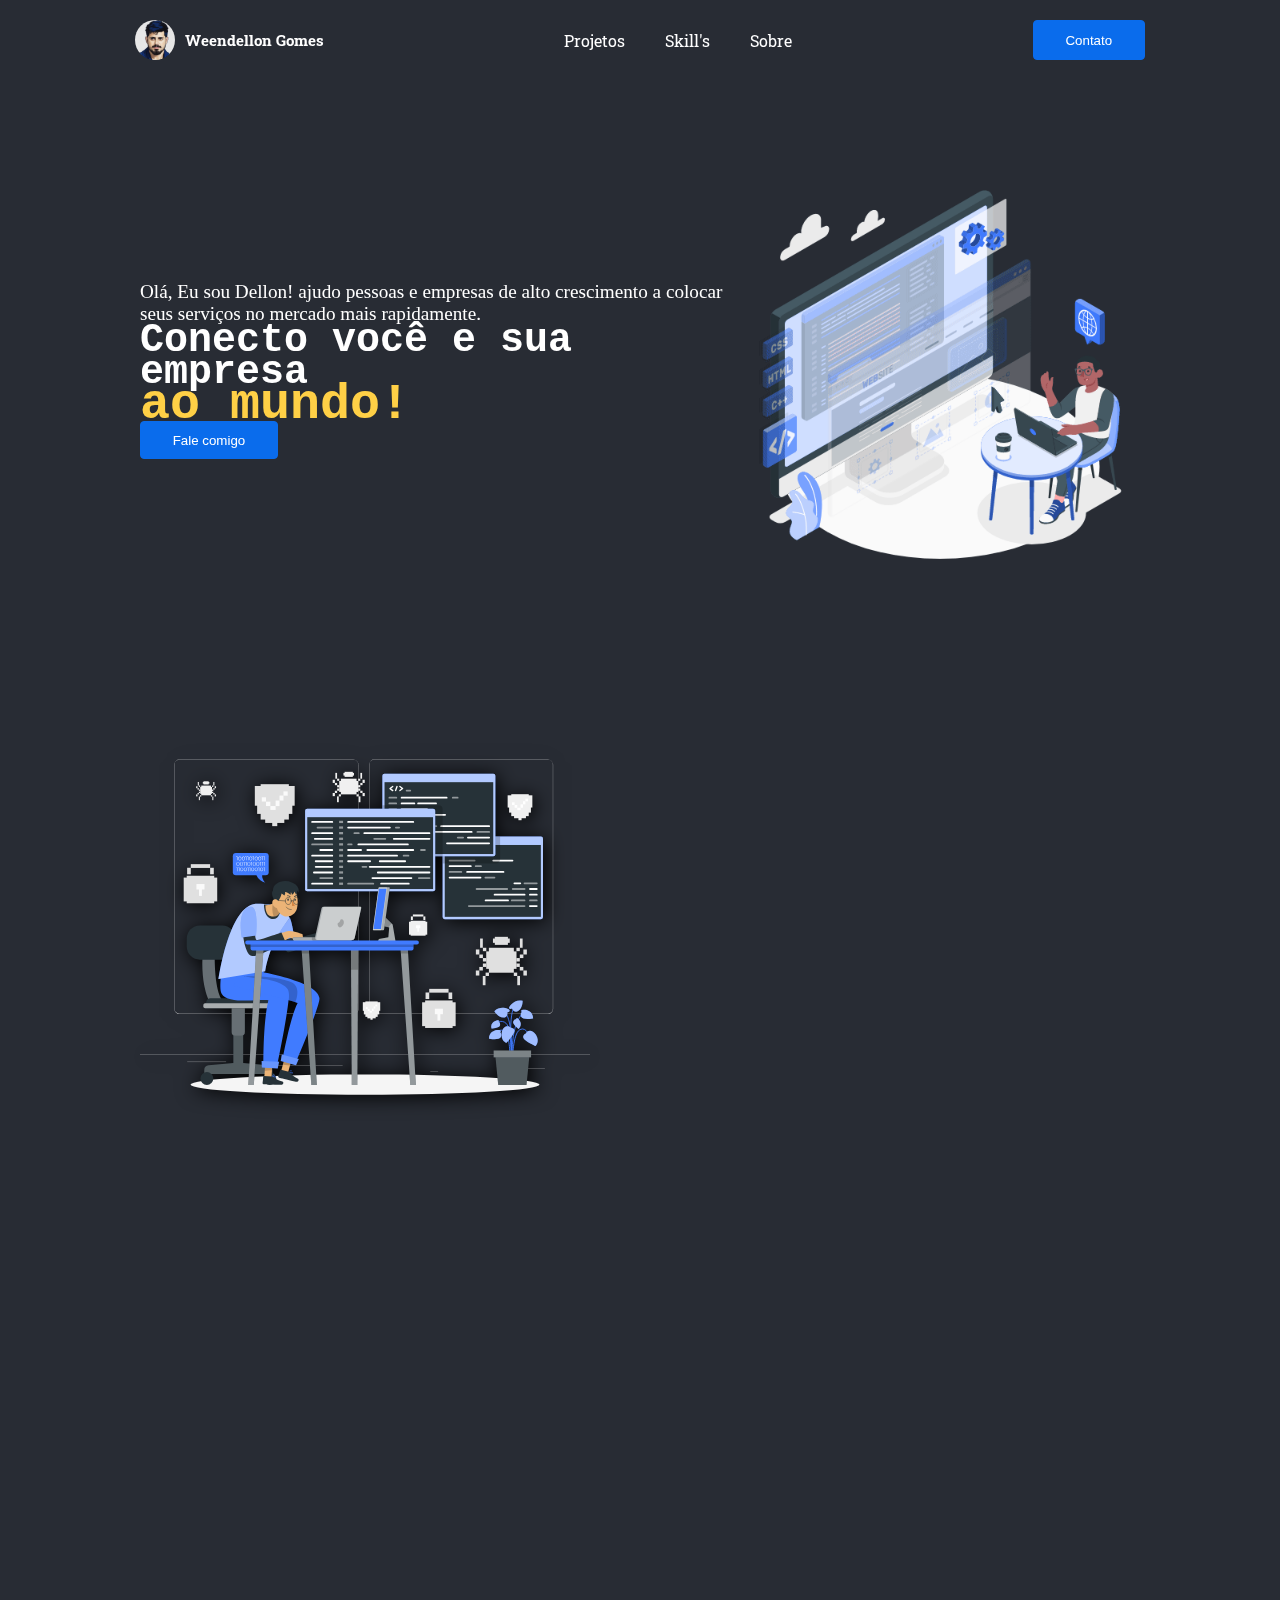
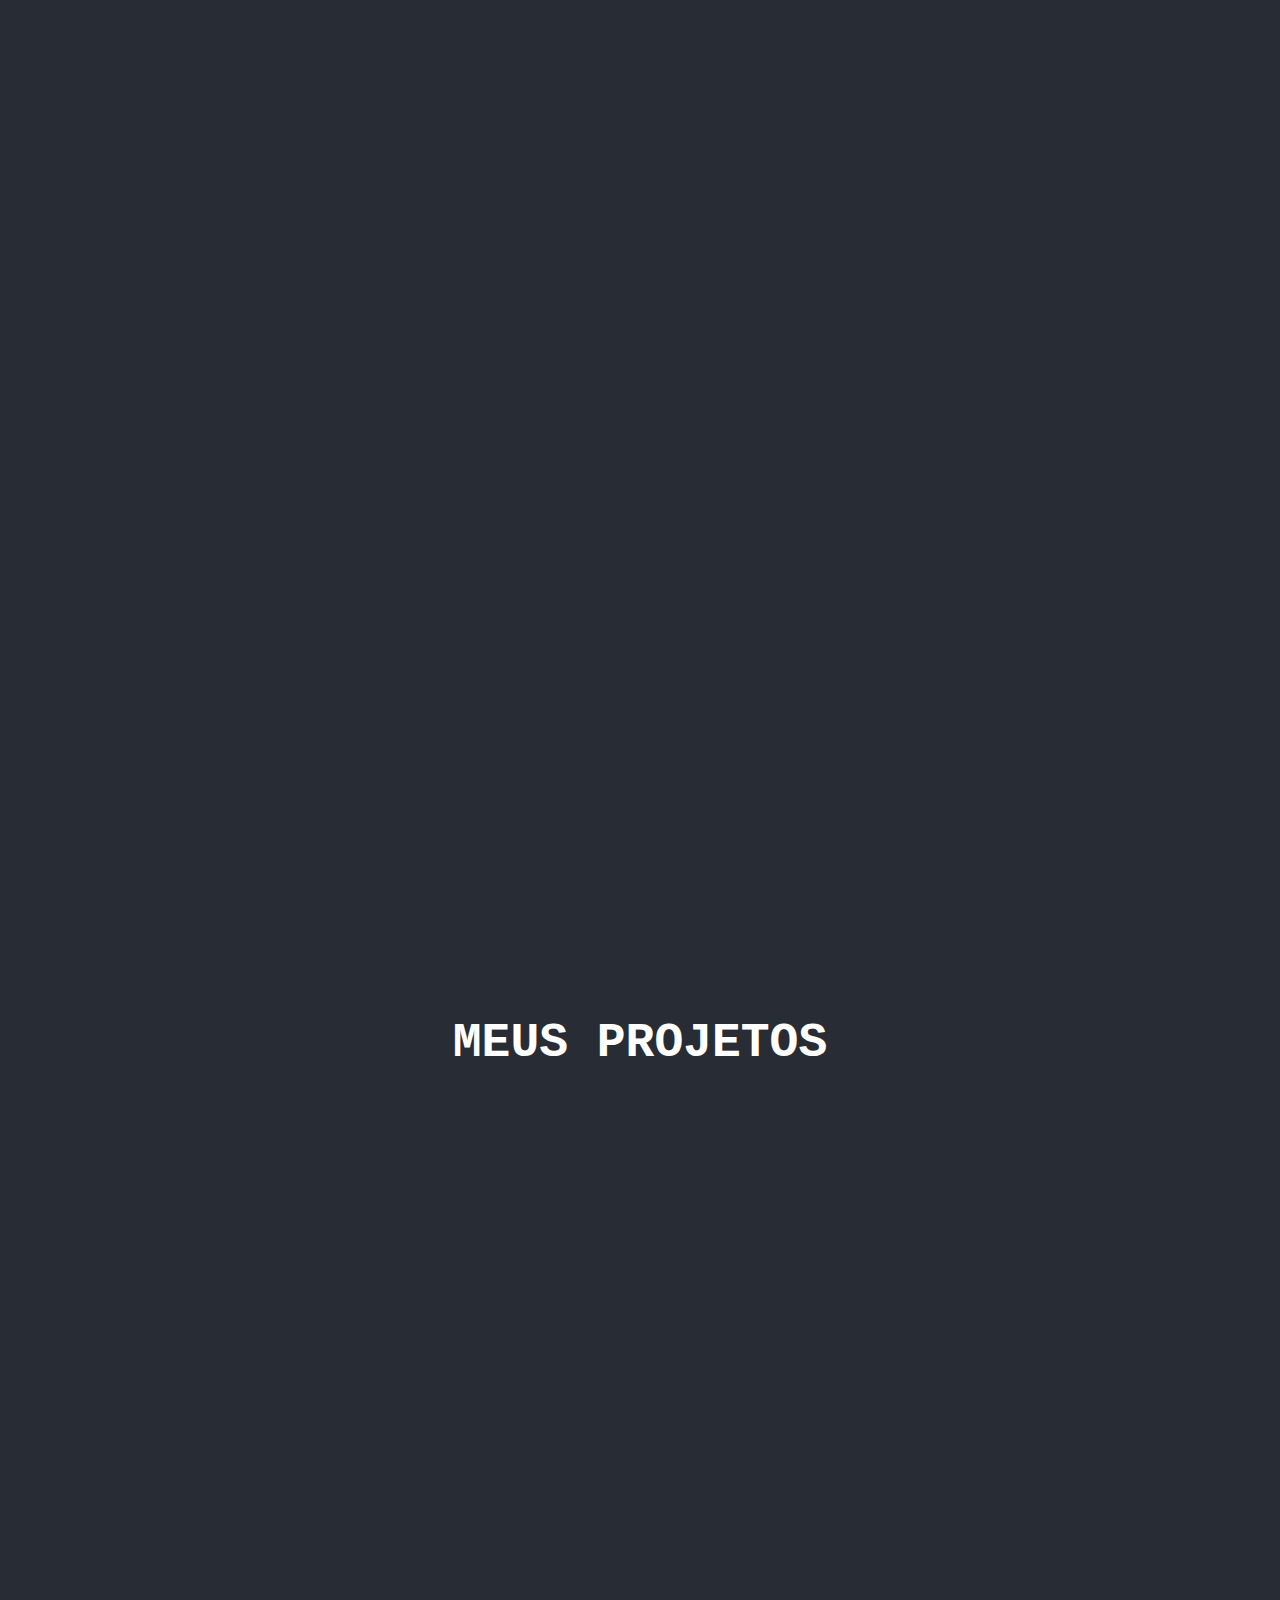
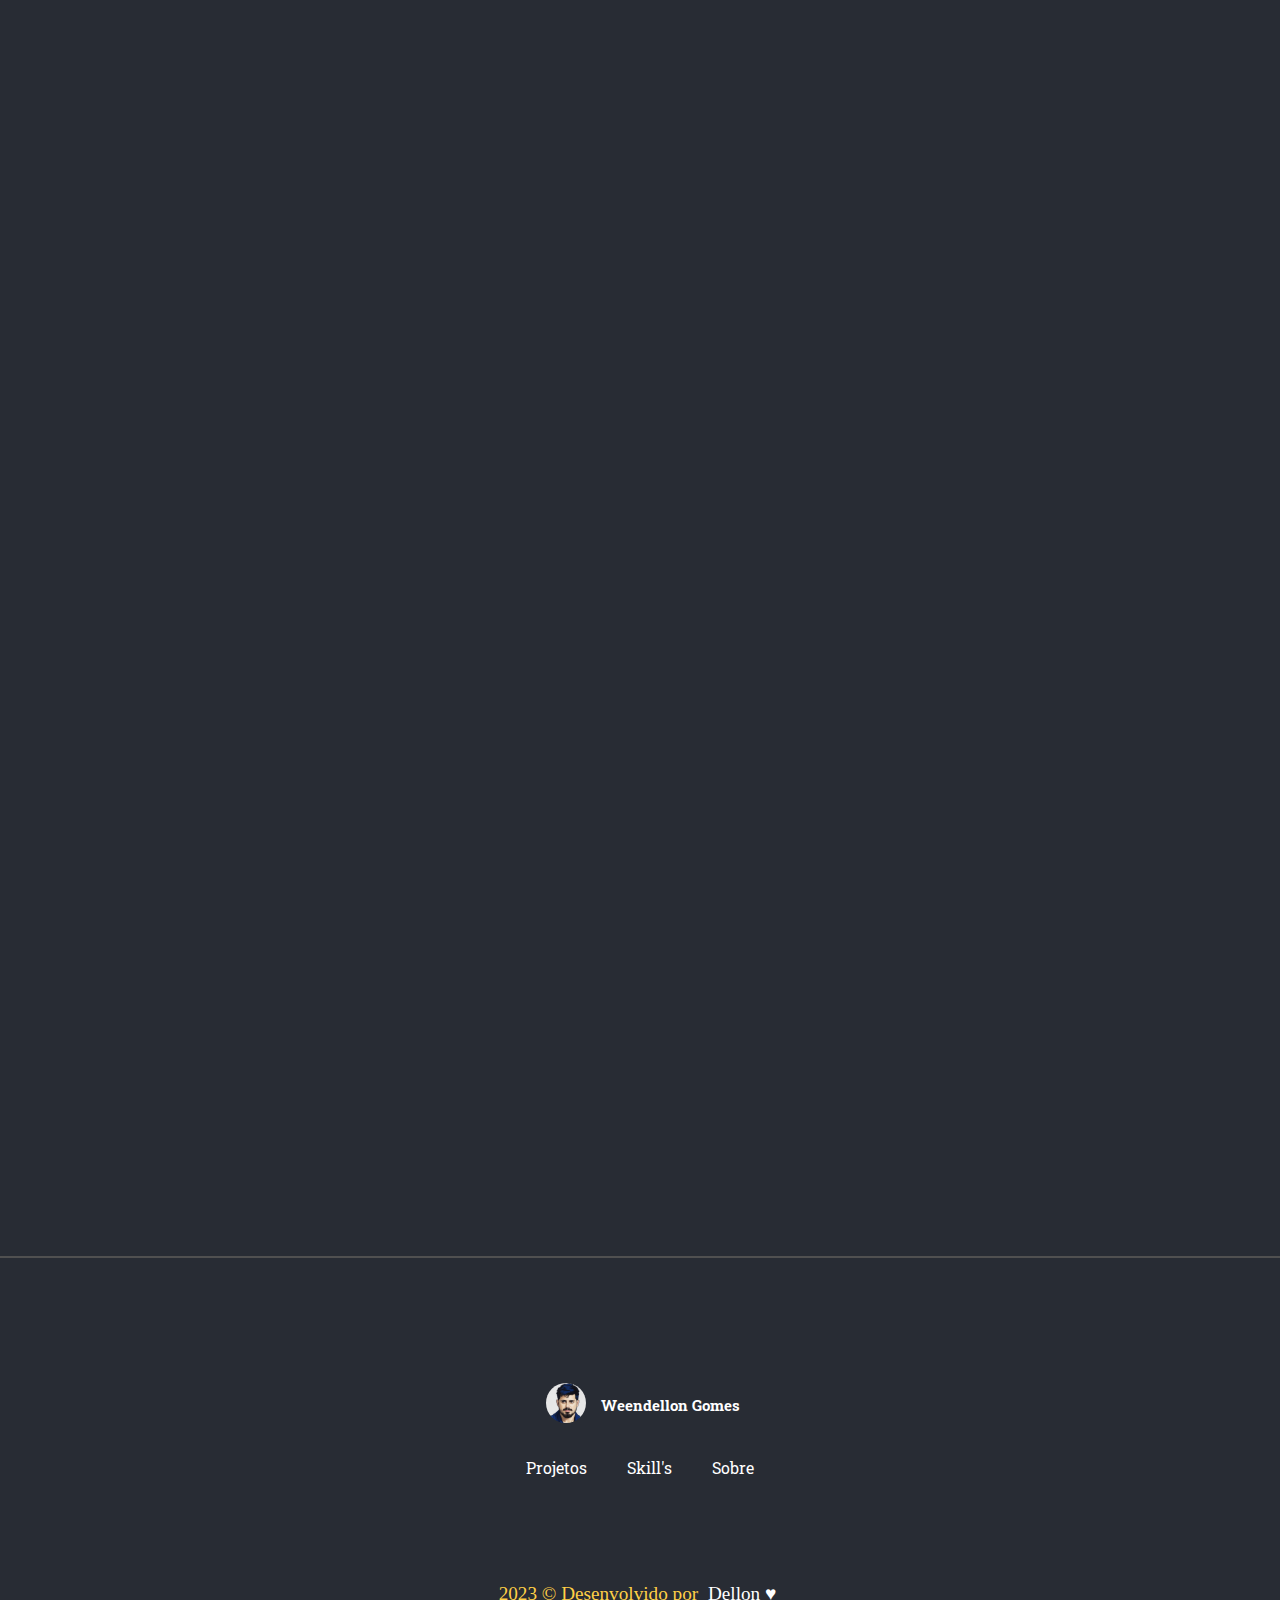
<file: index.html>
<!DOCTYPE html>
<html lang="pt-br">
<head>
    <meta charset="UTF-8">
    <meta name="viewport" content="width=device-width, initial-scale=1.0">
    <link rel="shortcut icon" href="asset/icon.ico" type="image/x-icon">
    <link href="https://unpkg.com/aos@2.3.1/dist/aos.css" rel="stylesheet">
    <link rel="stylesheet" href="https://cdnjs.cloudflare.com/ajax/libs/font-awesome/6.4.2/css/all.min.css" integrity="sha512-z3gLpd7yknf1YoNbCzqRKc4qyor8gaKU1qmn+CShxbuBusANI9QpRohGBreCFkKxLhei6S9CQXFEbbKuqLg0DA==" crossorigin="anonymous" referrerpolicy="no-referrer" />
    <link href="https://cdn.jsdelivr.net/npm/bootstrap@5.3.1/dist/css/bootstrap.min.css" rel="stylesheet" integrity="sha384-4bw+/aepP/YC94hEpVNVgiZdgIC5+VKNBQNGCHeKRQN+PtmoHDEXuppvnDJzQIu9" crossorigin="anonymous">
    <link rel="stylesheet" href="css/style.css">
    <script src="https://unpkg.com/aos@2.3.1/dist/aos.js"></script>
    <title>Dellon</title>
</head>
<body>
    <!--Menu Mobile-->
    <div class="menu-mobile">
        <nav class="navbar navbar-expand-lg navbar-light" style="background-color: #282C34; ">
            <div class="container">
                <div class="logo">
                    <img src="asset/logo-dellon.jpg" alt="logo dellon"> 
                </div>
            <button class="navbar-toggler shadow-none border-0" type="button" data-bs-toggle="collapse" data-bs-target="#navbarSupportedContent" aria-controls="navbarSupportedContent" aria-expanded="false" aria-label="Toggle navigation">
                <span class="navbar-toggler-icon"></span>
            </button>
            <div class="collapse navbar-collapse" id="navbarSupportedContent">
                
                <ul class="navbar-nav me-auto mb-2 mb-lg-0">
                <li class="nav-item">
                    <a href="projetos.html">Projetos</a>
                </li>
                <li class="nav-item">
                    <a href="#sessao-skill">Skill's</a>
                </li>
                <li class="nav-item">
                    <a href="#sessao-sobre">Sobre</a>
                </li>
            </div>
            </div>
        </nav>
    </div>
            
    <!--Menu desktop-->
    <nav class="container-header" data-aos="fade-down">
        <div class="logo">
            <img src="asset/logo-dellon.jpg" alt="logo dellon"> 
            <h3 class="name-logo">Weendellon Gomes</h3>   
        </div>
        
        <ul class="nav-menu">
            <li><a href="projetos.html">Projetos</a></li>
            <li><a href="#sessao-skill">Skill's</a></li>
            <li><a href="#sessao-sobre">Sobre</a></li>
        </ul>
        <button class="button-dskt"><a href="https://linktr.ee/weendellon" target="_blank" rel="noopener noreferrer">Contato</a></button>
    </nav>

    <section class="titulo-container">
        <div class="container-paragrafo" data-aos="fade-up">
            <p class="titulo">Olá, Eu sou Dellon! ajudo pessoas e empresas de alto crescimento a colocar seus serviços no mercado mais rapidamente.</p>
            <p class="subtitulo">Conecto você e sua empresa <span class="texto-subtitulo">ao mundo!</span></p>
            <button class="button-dskt"><a href="https://linktr.ee/weendellon" target="_blank" rel="noopener noreferrer">Fale comigo</a></button>   
        </div>

        <img src="asset/Website designer.gif" alt="freepik"  data-aos="fade-down">

    </section>

    <section class="container-misão">

        <img class="img-missao" data-aos="fade-up" src="asset/Code typing-rafiki.svg" alt="Work illustrations by Storyset">

        <div class="container-paragrafo" data-aos="fade-down">
            <p class="subtitulo">Minha <span class="texto-submissao">MISÃO!</span></p>
            <p class="titulo-misao">Minha missão é impactar negócios, fornecendo soluções e estratégias para que estes, conquistem mais clientes e os mantenham fieis.<span class="texto-submissao"> E assim, consequentemente, aumentem seus faturamentos.</span></p>
        </div>
    </section>

    <section id="sessao-sobre" class="container-sobre">
        <div class="container-paragrafo" data-aos="fade-up">
            <p class="subtitulo">Sobre <span class="texto-submissao">MIM!</span></p>
            <p class="titulo-misao">Sou desenvolvedor desde 2022, sou dedicado e apaixonado pela área da programação, embora tenha adiquirido essa paixão a pouco tempo, estou em constante aprendizado e amo desafios!<span class="texto-submissao"> Acredito que a tecnologia é o futuro e por isso me empenho em aprender o máximo possível sobre ela!</span></p>
        </div>

        <img class="img-sobre" data-aos="fade-down" src="asset/developer.svg" alt="web-developer">

    </section>


    <section class="container-caracteristicas">

        <img class="img-caracteristicas" data-aos="fade-up" src="asset/launch.svg" alt="web-developer">

        <div class="container-paragrafor-caracteristicas" data-aos="fade-up">
            <p class="subtitulo-caracteristicas">Por que ter um <span class="texto-submissao">SITE?</span></p>
            <div class="container-artigos">
                <p class="titulo-caracteristicas"><i class="fa-solid fa-circle-check" style="color: #ffd046;"></i>Traz mais clientes para a sua empresa</p>
                <p class="titulo-caracteristicas"><i class="fa-solid fa-circle-check" style="color: #ffd046;"></i>Traz mais visibilidade para a empresa</p>
                <p class="titulo-caracteristicas"><i class="fa-solid fa-circle-check" style="color: #ffd046;"></i>É encontrado nas Pesquisas do Google</p>
                <p class="titulo-caracteristicas"><i class="fa-solid fa-circle-check" style="color: #ffd046;"></i>Você conhece melhor o seu público-alvo</p>
                <p class="titulo-caracteristicas"><i class="fa-solid fa-circle-check" style="color: #ffd046;"></i>Exposição da marca 24 horas todos os dias</p>
                <p class="titulo-caracteristicas"><i class="fa-solid fa-circle-check" style="color: #ffd046;"></i>Você não estará mais refém das redes sociais para vender</p>
            </div>
        </div> 
    </section>

    <h2 class="case-projetos">meus projetos</h2>

    <section class="container-projetos">
        <div class="container-paragrafo-projetos" data-aos="fade-down">
            <h2 class="titulo-projeto">MediFoz</h2>
            <p class="subtitulo-projeto">MediFoz é um Site de Assessoria, desenvolvido em Wordpress! <span class="texto-submissao">com páginas de ação de chamadas via Whatsapp para impulsionar os negocios da assessoria.</span></p>
            <button class="button-dskt"><a href="projetos.html">Projetos</a></button>
        </div>

        <img class="img-projetos" data-aos="fade-up" src="asset/medifoz-banner.png" alt="web-developer">
        <img class="img-mobile" data-aos="fade-down" data-aos-delay="500" src="asset/medifoz-mobile.png" alt="mobile-medifoz">
    </section>

    <h2 data-aos="fade-down" id="sessao-skill" class="case-projetos">Minhas Skill's</h2>

    <div data-aos="fade-up" class="parent">
        <div class="div1"><img class="img-skill" src="asset/html.png" alt="html"> </div>
        <div class="div2"><img class="img-skill" src="asset/css.png" alt=""> </div>
        <div class="div3"><img class="img-skill" src="asset/javascript.png" alt=""> </div>
        <div class="div4"><img class="img-skill" src="asset/bootstrap-stack.png" alt=""> </div>
        <div class="div5"><img class="img-skill" src="asset/WordPress-Logo.png" alt=""> </div>
        <div class="div6"><img class="img-skill" src="asset/62c6bc0beee9410fe137d91e.png" alt=""> </div>
    </div>
    
    <footer>
        <nav class="nav-footer">
            <div class="logo logo-footer">
                <a href="#"><img src="asset/logo-dellon.jpg" alt="logo dellon"></a>
                <h3 class="name-logo">Weendellon Gomes</h3>   
            </div>
            
            <ul class="menu-footer">
                <li><a href="projetos.html">Projetos</a></li>
                <li><a href="#sessao-skill">Skill's</a></li>
                <li><a href="#sessao-sobre">Sobre</a></li>
            </ul>
        </nav>
        <p class="texto-footer">2023 &copy; Desenvolvido por <a href="https://linktr.ee/weendellon" target="_blank">Dellon ♥ </a></p>
    </footer>



    <script src="script.js"></script>
    <script src="https://cdn.jsdelivr.net/npm/bootstrap@5.3.1/dist/js/bootstrap.bundle.min.js" integrity="sha384-HwwvtgBNo3bZJJLYd8oVXjrBZt8cqVSpeBNS5n7C8IVInixGAoxmnlMuBnhbgrkm" crossorigin="anonymous"></script>
</body>
</html>
</file>
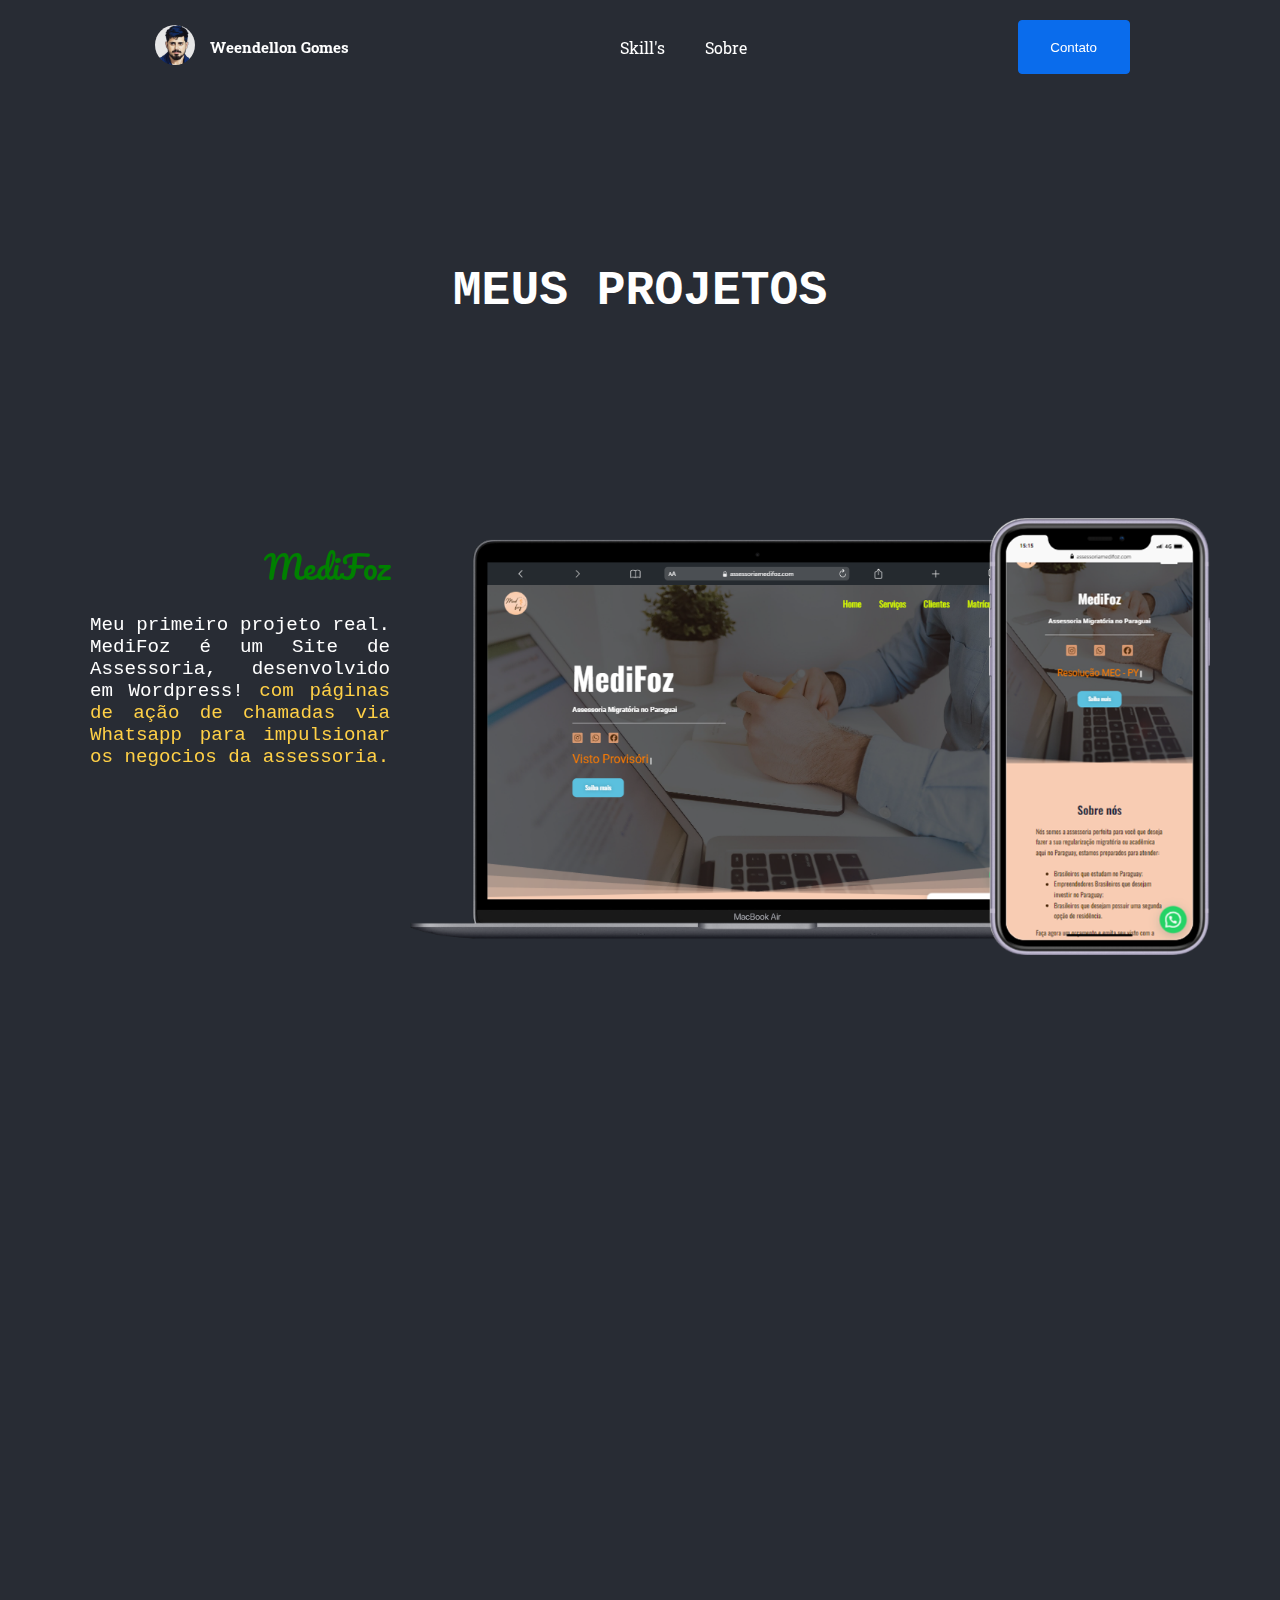
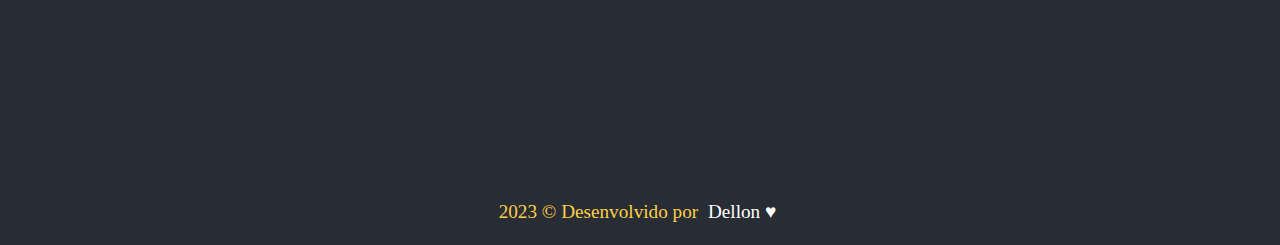
<file: projetos.html>
<!DOCTYPE html>
<html lang="pt-br">
<head>
    <meta charset="UTF-8">
    <meta name="viewport" content="width=device-width, initial-scale=1.0">
    <link rel="shortcut icon" href="asset/icon.ico" type="image/x-icon">
    <link href="https://unpkg.com/aos@2.3.1/dist/aos.css" rel="stylesheet">
    <script src="https://unpkg.com/aos@2.3.1/dist/aos.js"></script>
    <link rel="stylesheet" href="https://cdnjs.cloudflare.com/ajax/libs/font-awesome/6.4.2/css/all.min.css" integrity="sha512-z3gLpd7yknf1YoNbCzqRKc4qyor8gaKU1qmn+CShxbuBusANI9QpRohGBreCFkKxLhei6S9CQXFEbbKuqLg0DA==" crossorigin="anonymous" referrerpolicy="no-referrer" />
    <link rel="stylesheet" href="css/projetos.css">
    <title>Projetos</title>
</head>
<body>
    
    <!--Menu desktop-->
    <nav class="container-header" data-aos="fade-down">
        <div class="logo">
            <a href="https://weendellon.github.io/meu-portifolio/"><img src="asset/logo-dellon.jpg" alt="logo dellon"></a>
            <h3 class="name-logo">Weendellon Gomes</h3>   
        </div>
        
        <ul class="nav-menu">
            <li><a href="../#sessao-skill">Skill's</a></li>
            <li><a href="/#sessao-sobre">Sobre</a></li>
        </ul>
        <button class="button-dskt"><a href="https://linktr.ee/weendellon" target="_blank" rel="noopener noreferrer">Contato</a></button>
    </nav>
    
    
    
    <h2 class="case-projetos">meus projetos</h2>

    <section class="container-projetos">
        <div class="container-paragrafo-projetos" data-aos="fade-right">
            <h2 class="titulo-projeto">MediFoz</h2>
            <p class="subtitulo-projeto">Meu primeiro projeto real. MediFoz é um Site de Assessoria, desenvolvido em Wordpress! <span class="texto-submissao">com páginas de ação de chamadas via Whatsapp para impulsionar os negocios da assessoria.</span></p>
            <div class="ico-projetos">
                <a href="https://assessoriamedifoz.com/" target="_blank"><i class="fa-solid fa-earth-americas"></i></a>
            </div>   
        </div>

        <img class="img-projetos" data-aos="fade-left" src="asset/medifoz-bannerp.png" alt="MediFoz banner">
    </section>

    <section class="container-projetos">
       
        <img class="img-projetos" data-aos="fade-left" src="asset/historia-dos-games banner.png" alt="Historia dos Games banner">

        <div class="container-paragrafo-projetos" data-aos="fade-right">
            <h2 class="titulo-projeto color-historia">Historia dos Games</h2>
            <p class="subtitulo-projeto">O site História dos Games foi um dos meus primeiros projetos que fiz quando aprendir a html e css.  <span class="texto-submissao">Fiz somente com HTML e CSS puro e com a biblioteca "Animate On Scroll Library" para as animações dos elementos. </span></p>
            <div class="ico-projetos">
                <a href="https://weendellon.github.io/historiadosgames/" target="_blank"><i class="fa-solid fa-earth-americas"></i></a>
                <a href="https://github.com/Weendellon/historiadosgames" target="_blank"><i class="fa-brands fa-github"></i></a>
            </div>   
        </div>  
    </section>

    <section class="container-projetos">
        <div class="container-paragrafo-projetos" data-aos="fade-right">
            <h2 class="titulo-projeto color-workshopp">WORKSHOP</h2>
            <p class="subtitulo-projeto">Meu projeto de Workshopp é uma Landing Page para quem quer ser objetivos em seu negócios. <span class="texto-submissao"> Feito em HTML, CSS e Javascript e um pequeno banco de dados para o formulário que é enviado diretamento no seu email.</span></p>
            <div class="ico-projetos">
                <a href="https://weendellon.github.io/page-de-workshop/" target="_blank"><i class="fa-solid fa-earth-americas"></i></a>
                <a href="https://github.com/Weendellon/page-de-workshop" target="_blank"><i class="fa-brands fa-github"></i></a>
            </div>   
        </div>

        <img class="img-projetos" data-aos="fade-left" src="asset/workshopp-banner.png" alt="WORKSHOP-banner">
        
    </section>

    <section class="container-projetos">

        <img class="img-projetos" data-aos="fade-left" src="asset/churrascomentro-banner.png" alt="churrascometro banner">

        <div class="container-paragrafo-projetos" data-aos="fade-right">
            <h2 class="titulo-projeto color-churrascometro">Churrascômetro</h2>
            <p class="subtitulo-projeto">Meu projeto de calcular quantos kilos e quantidade de bebibas para um delicioso churrasco.<span class="texto-submissao"> Feito em HTML, CSS e Javascript, para um calculo básico de números.</span></p>
            <div class="ico-projetos">
                <a href="https://weendellon.github.io/churrascometro/" target="_blank"><i class="fa-solid fa-earth-americas"></i></a>
                <a href="https://github.com/Weendellon/churrascometro" target="_blank"><i class="fa-brands fa-github"></i></a>
            </div>    
        </div>  
        
    </section>

    <footer>
        <nav class="nav-footer" data-aos="fade-down">
            <div class="logo logo-footer">
                <a href="https://weendellon.github.io/meu-portifolio/"><img src="asset/logo-dellon.jpg" alt="logo dellon"></a> 
                <h3 class="name-footer">Weendellon Gomes</h3>   
            </div>
            
            <ul class="menu-footer">
                <li><a href="projetos.html">Projetos</a></li>
                <li><a href="../#sessao-skill">Skill's</a></li>
                <li><a href="../#sessao-sobre">Sobre</a></li>
            </ul>
        </nav>
        <p class="texto-footer">2023 &copy; Desenvolvido por <a href="https://linktr.ee/weendellon" target="_blank">Dellon ♥ </a></p>
    </footer>
    
    <script src="script.js"></script>
</body>
</html>
</file>
<file: css/style.css>
@import url('https://fonts.googleapis.com/css2?family=Pacifico&family=Roboto+Slab:wght@100;300;900&display=swap');
*{
    margin: 0;
    padding: 0;
    box-sizing: border-box;
    
}
img{
    width: 100%;
}
body{
    background-color: #282C34;
    width: 100%;
    height: 100vh;
}
.menu-mobile{
    display: none;
}
nav{
    padding: 20px;
    display: flex;
    justify-content: space-around;
    font-family: 'Roboto Slab', serif;
    color: #ffffff;
}
.logo img{
    width: 40px;
    border-radius: 50%;
}
.logo{
    display: flex;
    align-items: center;
    gap: 10px;
}
.logo h3{
    font-size: 15px;
}
ul{
    display: flex;
    align-items: center;
    gap: 20px;
    list-style: none;
}

ul li, a{
    cursor: pointer;
    color:#fff;
    padding: 5px;
    transition: 0.2s;
    text-decoration: none;
}
ul li:hover{
    color:#fff;
    transform: translate(-0.25rem,-0.25rem);
    background: var(--hover-bg);
    box-shadow: 0.25rem 0.25rem #0a6cec;
}
ul li:active{
    transform: translate(0);
    box-shadow: none;
}
.button-dskt {
    --bg: #0a6cec;
    --hover-bg: #000;
    --hover-text: #fff;
    color: #ffffff;
    border: 1px solid var(--bg);
    border-radius: 4px;
    padding: 0.8em 2em;
    background: var(--bg);
    transition: 0.2s;
}
  
.button-dskt:hover {
    color: var(--hover-text);
    transform: translate(-0.25rem,-0.25rem);
    background: var(--hover-bg);
    box-shadow: 0.25rem 0.25rem var(--bg);
}
  
.button-dskt:active {
    transform: translate(0);
    box-shadow: none;
}

.titulo-container{
    margin-top:80px;
    padding: 10px;
    display: flex;
    align-items: center;
    justify-content: center;
}
.container-paragrafo{
    max-width: 600px;
}
section img{
    max-width: 400px;
}

.titulo{
    font-size: 1.2rem;
    color: #ffffff;
}
.subtitulo{
    color: #ffffff;
    font-family: monospace;
    font-weight: 600;
    font-size: 40px;
    line-height: 80%;
}
.texto-subtitulo{
    color: #FFD046;
    font-size: 50px;
    display: block;
}
.logo i{
    font-size: 35px;
    margin-right: 10px;
}
@media screen and (max-width:768px){
    .nav-menu{
        display:none;
    }
    .container-header{
        justify-content: space-between;
        display: none;
    }
    .menu-mobile{
        display: block;
    }

    .titulo-container{
        flex-direction: column;
        margin:20px;
        padding: 10px;
    }
    .container-paragrafo{
        width: 100%;
        padding: 0px;
        margin: 0;
    }
    .titulo{
        text-align: justify;
        font-size: 1.4rem;
        line-height: 150%;
    }
    .subtitulo{
        text-align: center;
        font-size: 1.8rem;
        min-height: 50%;
    }
    .texto-subtitulo{
        display: block;
        line-height: 105%;
    }
    .button-dskt{
        display: block;
        margin:auto;
        margin-top: 30px;

    }
    section img{
        margin-top: 30px;
        max-width: 700px;
        padding: 0px;
        margin-right: 1%;
    }
}
.container-misão{
    padding: 50px;
    margin: 80px 0;
    display: flex;
    justify-content: center;
    align-items: center;
    text-align: center;  
}
.titulo-misao{
    width: 550px;
    color: #ffffff;
    font-size: 20px;
}
.img-missao{
    max-width: 450px;
    filter: drop-shadow(2px 2px 10px #000);
}
.texto-submissao{
    color: #FFD046;
}
.container-sobre{
    padding: 50px;
    margin: 0 auto;
    display: flex;
    justify-content: center;
    align-items: center;
    text-align: center;  
}
.img-sobre{
    max-width: 450px;
    filter: drop-shadow(2px 2px 10px #000);
    
}

.hamburguer{
    display: none;
}
@media screen and (max-width:768px){
    .container-misão{
        margin-top: 50px;
        padding: 25px;
        flex-direction: column-reverse;

    }
    .img-missao{
        width: 400px;
    }
    .titulo-misao{
        max-width: 300px;
        text-align:justify;
    }
    .container-sobre{
        flex-direction: column;
    }
    .hamburguer{
        display: block;

    }
    .logo img{
        margin-left: 15px;
    }
    

}
.container-caracteristicas{
    padding: 50px;
    margin: 50px auto;
    display: flex;
    justify-content: center;
    align-items: center; 
}
.img-caracteristicas{
    max-width: 500px;
    filter: drop-shadow(2px 2px 10px #000);   
}
.titulo-caracteristicas{
    width: 100%;
    font-size: 1.3rem;
    color: #fff;
}

.titulo-caracteristicas i{
    margin-right:10px;
}
.container-paragrafor-caracteristicas{
    max-width: 600px;
    padding: 10px;
    margin: 50px 70px;
    display: flex;
    justify-content: center;
    flex-direction: column;
}
.subtitulo-caracteristicas{
    color: #ffffff;
    font-family: monospace;
    font-weight: 600;
    font-size: 3rem;
    
}

@media screen and (max-width:768px){
    .container-paragrafor-caracteristicas{
        width: 100%;
        padding: 20px;
    }
    .container-caracteristicas{
        margin-top: 50px;
        flex-direction: column-reverse;
        padding: 0;
        margin: 0;
    }
    .img-caracteristicas{
        max-width: 350px;
        padding:10px;
        margin: 0;
    }
    .subtitulo-caracteristicas{
        font-size: 2rem;
    }


}
.container-projetos{
    position: relative;
    margin-top: 80px;
    display: flex;
    justify-content:center;
    padding-bottom: 50px;
    
}
.container-paragrafo-projetos{
    display: flex;
    flex-direction: column;
}
.case-projetos{
    font-size: 3rem;
    color: #fff;
    text-transform: uppercase;
    font-family: monospace;
    font-weight: 600;
    text-align: center;
    margin: 120px 0;
    padding: 50px;
}
.titulo-projeto{
    font-family: 'Pacifico';
    color: #008000;
    text-align: end;
    font-weight: 400;  
}

.subtitulo-projeto{
    color: #fff;
    max-width: 300px;
    text-align: justify;
     
}

.img-projetos{
    max-width: 600px;
    height: 500px;
    border: 3px solid #FFD046;
    filter: drop-shadow(10px 10px 10px #000);
} 
.img-mobile{
    position: absolute;
    max-width: 280px;
    top: -30px;
    left: 70rem;
    filter: drop-shadow(-10px 10px 10px #000);
}

@media screen and (max-width:768px){
    .container-projetos{
        flex-direction: column-reverse;
    }
    .container-paragrafo-projetos{
        margin: auto;
    }
    .titulo-projeto{
        font-size: 2rem;
    }
    .subtitulo-projeto{
        line-height: 150%;
        font-size: 1.3rem;
        text-align: justify;
    }
    .img-projetos{
        width: 100%;
        height: 300px;
        margin:20px 0px;
        padding: 10px;
        border: none;
    }
    .img-mobile{
       display: none;
    }
    .titulo-projeto,.subtitulo-projeto{
        text-align: start;
    }

}

.parent {
    margin-top: 120px;
    display: grid;
    text-align: center;
    grid-template-columns: repeat(3, 1fr);
    grid-template-rows: repeat(3, 1fr);
    grid-column-gap:0px;
    grid-row-gap: 30px;
    }
    
    .div1 { grid-area: 1 / 1 / 2 / 2; }
    .div2 { grid-area: 1 / 2 / 2 / 3; }
    .div3 { grid-area: 1 / 3 / 2 / 4; }
    .div4 { grid-area: 2 / 3 / 3 / 4; }
    .div5 { grid-area: 2 / 2 / 3 / 3; }
    .div6 { grid-area: 2 / 1 / 3 / 2; }

.img-skill{
    max-width: 200px;
    padding: 10px;

}
footer{
    width: 100%;
    border-top: 2px solid rgb(80, 80, 80);
    padding-bottom: 20px;
}
.nav-footer{
    padding: 100px;
    flex-direction: column;
    justify-content: center;
    align-items: center;
}
.logo-footer{
    padding: 20px;
}
.texto-footer{
    text-align: center;
    color: #FFD046;
    font-size: 1.2rem;
}
</file>
<file: css/projetos.css>
@import url('https://fonts.googleapis.com/css2?family=Pacifico&family=Roboto+Slab:wght@100;300;900&display=swap');
*{
    margin: 0;
    padding: 0;
    box-sizing: border-box;
}
body{
    background-color: rgb(40, 44, 52);
    width: 100%;
    height: 100vh;
}


nav{
  padding: 20px;
  display: flex;
  justify-content: space-around;
  font-family: 'Roboto Slab', serif;
  color: #ffffff;
}
.logo img{
  width: 40px;
  border-radius: 50%;
}
.logo{
  display: flex;
  align-items: center;
  gap: 10px;
}
.logo h3{
  font-size: 15px;
}

ul{
  display: flex;
  align-items: center;
  gap: 20px;
  list-style: none;
}

ul li, a{
  cursor: pointer;
  color:#fff;
  padding: 5px;
  transition: 0.2s;
  text-decoration: none;
}
ul li:hover{
  color:#fff;
  transform: translate(-0.25rem,-0.25rem);
  background: var(--hover-bg);
  box-shadow: 0.25rem 0.25rem #0a6cec;
}
ul li:active{
  transform: translate(0);
  box-shadow: none;
}
.container-projetos{
  margin: 150px 0;
  display: flex;
  justify-content:center;
  padding-bottom: 50px;
  
}
.container-paragrafo-projetos{
  display: flex;
  flex-direction: column;
  margin: 20px;
}
.case-projetos{
  font-size: 3rem;
  color: #fff;
  text-transform: uppercase;
  font-family: monospace;
  font-weight: 600;
  text-align: center;
  margin: 120px 0;
  padding: 50px;
}
.titulo-projeto{
  font-family: 'Pacifico';
  font-size: 2rem;
  color: #008000;
  text-align: end;
  font-weight: 400;  
}
.color-historia{
  color: #0a6cec;
}
.color-workshopp{
  color: #FFD046;
}
.color-churrascometro{
  color: #ff0000;
}

.subtitulo-projeto{
  color: #fff;
  font-family: monospace;
  font-size: 1.2rem;
  max-width: 300px;
  text-align:justify;
  padding: 20px 0;
   
}
.texto-submissao{
  color: #FFD046;
}

.img-projetos{
  max-width: 800px; 
} 
.img-mobile{
  position: absolute;
  max-width: 280px;
  top: -30px;
  left: 70rem;
  filter: drop-shadow(-10px 10px 10px #000);
}
.button-dskt {
  --bg: #0a6cec;
  --hover-bg: #000;
  --hover-text: #fff;
  color: #ffffff;
  border: 1px solid var(--bg);
  border-radius: 4px;
  padding: 0.8em 2em;
  background: var(--bg);
  transition: 0.2s;
}

.button-dskt:hover {
  color: var(--hover-text);
  transform: translate(-0.25rem,-0.25rem);
  background: var(--hover-bg);
  box-shadow: 0.25rem 0.25rem var(--bg);
}

.button-dskt:active {
  transform: translate(0);
  box-shadow: none;
}

@media screen and (max-width:768px){
  
  .name-logo{ 
    display: none;
  }
  nav{ 
    padding:10px 0;
  }
  ul{
    gap: 10px;
  }
  ul li{
    padding: 10px;
    font-size: 18px;
  }
  .button-dskt{
    padding: 0 10px;
  }
  
  .container-projetos{
    flex-direction: column-reverse;
 }
  .container-paragrafo-projetos{
      margin: auto;
  }

  .img-projetos{
      width: 100%;
      margin:20px 0px;
      padding: 10px;
      border: none;
  }
  .img-mobile{
    display: none;
  }
  .titulo-projeto,.subtitulo-projeto{
      text-align: start;
  }
  .case-projetos{
    margin: 50px 0;
  }
}
footer{
  width: 100%;
  border-top: 2px solid rgb(80, 80, 80);
  padding-bottom: 20px;
}
.nav-footer{
  padding: 100px;
  flex-direction: column;
  justify-content: center;
  align-items: center;
}
.logo-footer{
  padding: 20px;
}
.texto-footer{
  text-align: center;
  color: #FFD046;
  font-size: 1.2rem;
}
</file>
